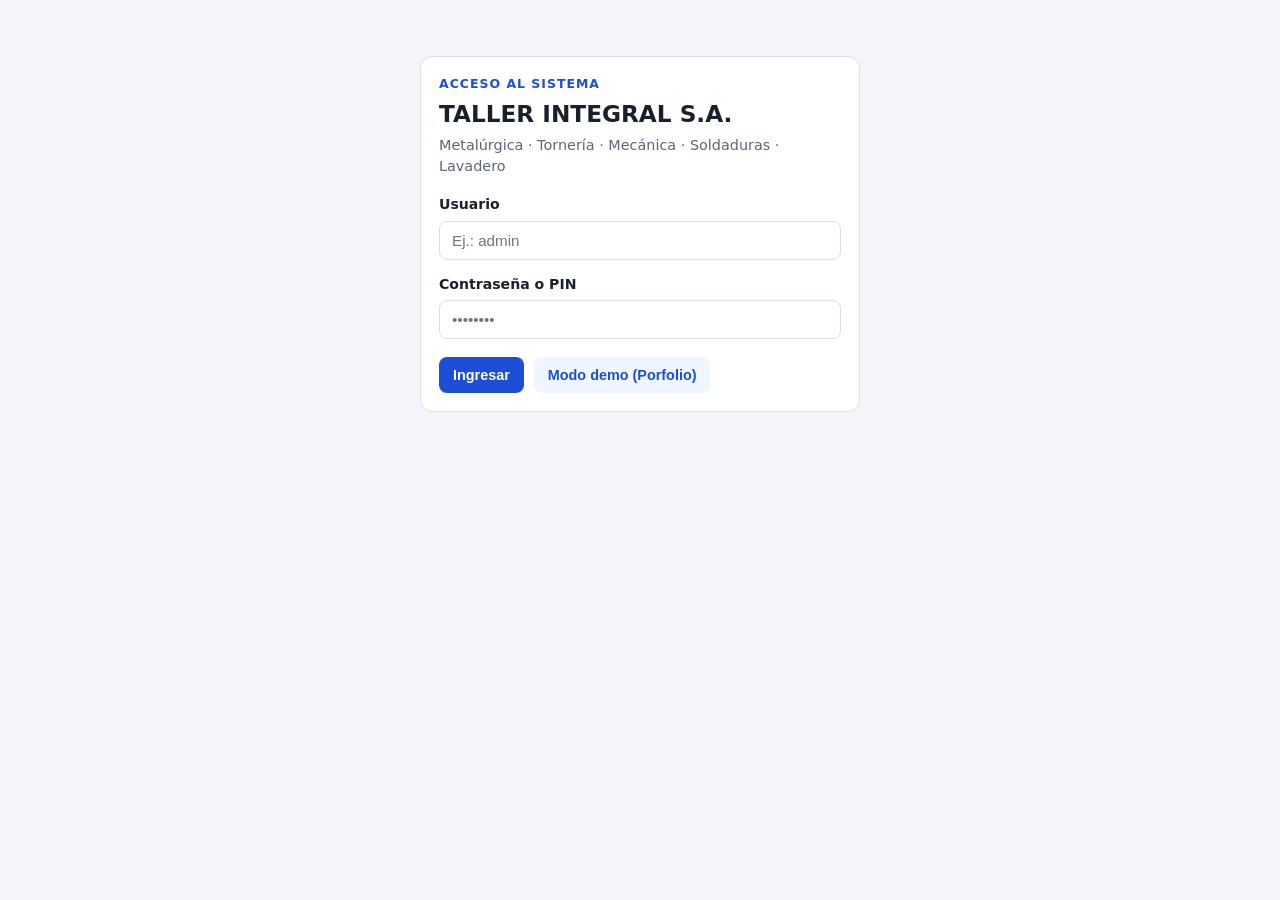
<file: index.html>
<!doctype html>
<html lang="es">
  <head>
    <meta charset="UTF-8" />
    <meta http-equiv="refresh" content="0; url=src/pages/index.html" />
    <title>Taller Integral S.A.</title>
  </head>
  <body>
    <p>Redirigiendo a <a href="src/pages/index.html">Taller Integral S.A.</a>...</p>
  </body>
</html>
</file>
<file: src/css/styles.css>
:root {
  --bg: #f3f5f8;
  --card: #ffffff;
  --text: #18202c;
  --muted: #5a6678;
  --border: #d8e0ea;
  --primary: #1d4ed8;
  --primary-hover: #1e40af;
  --accent-bg: #eff6ff;
  --danger: #b91c1c;
}

* {
  box-sizing: border-box;
}

body {
  margin: 0;
  font-family: system-ui, -apple-system, Segoe UI, Roboto, sans-serif;
  background: var(--bg);
  color: var(--text);
  line-height: 1.45;
}

.container {
  max-width: 860px;
  margin: 0 auto;
  padding: 16px;
  display: grid;
  gap: 16px;
}

.card {
  background: var(--card);
  border: 1px solid var(--border);
  border-radius: 12px;
  padding: 18px;
}

.header-taller {
  display: flex;
  flex-wrap: wrap;
  justify-content: space-between;
  gap: 12px;
  align-items: flex-start;
}

.eyebrow {
  margin: 0 0 4px;
  font-size: 0.78rem;
  font-weight: 700;
  letter-spacing: 0.08em;
  color: var(--primary);
}

h1 {
  margin: 0;
  font-size: 1.45rem;
}

h2 {
  margin: 0 0 14px;
  font-size: 1.08rem;
}

.rubros,
.contacto-taller p {
  margin: 4px 0 0;
  font-size: 0.9rem;
  color: var(--muted);
}

.grid-datos {
  display: grid;
  grid-template-columns: repeat(auto-fit, minmax(220px, 1fr));
  gap: 12px;
}

.campo {
  display: flex;
  flex-direction: column;
  gap: 6px;
}

label {
  font-size: 0.88rem;
  font-weight: 600;
}

input {
  width: 100%;
  padding: 10px 12px;
  border: 1px solid var(--border);
  border-radius: 8px;
  font-size: 0.95rem;
  color: var(--text);
  background: #fff;
}

input:focus {
  outline: 2px solid rgba(29, 78, 216, 0.25);
  border-color: var(--primary);
}

.input-con-accion {
  display: flex;
  gap: 8px;
}

.section-head {
  display: flex;
  justify-content: space-between;
  align-items: center;
  gap: 12px;
  margin-bottom: 12px;
}

.section-head h2 {
  margin: 0;
}

.items-lista {
  display: grid;
  gap: 10px;
}

.item-fila {
  display: grid;
  grid-template-columns: 1fr 165px auto;
  gap: 10px;
  align-items: center;
  padding: 10px;
  border: 1px solid var(--border);
  border-radius: 10px;
  background: #fafbfd;
}

.btn-primario,
.btn-secundario,
.btn-eliminar {
  border: none;
  border-radius: 8px;
  padding: 10px 14px;
  font-size: 0.9rem;
  font-weight: 600;
  cursor: pointer;
}

.btn-primario {
  background: var(--primary);
  color: #fff;
}

.btn-primario:hover {
  background: var(--primary-hover);
}

.btn-secundario {
  background: var(--accent-bg);
  color: var(--primary);
  white-space: nowrap;
}

.btn-eliminar {
  background: #fef2f2;
  color: var(--danger);
  padding: 10px 12px;
}

.total-box {
  margin-top: 16px;
  padding: 14px 16px;
  border-radius: 10px;
  background: var(--accent-bg);
  display: flex;
  justify-content: space-between;
  align-items: center;
  font-size: 1.05rem;
}

.total-box strong {
  font-size: 1.25rem;
  color: var(--primary);
}

@media (max-width: 640px) {
  .item-fila {
    grid-template-columns: 1fr;
  }

  .btn-eliminar {
    width: 100%;
  }
}

select {
  width: 100%;
  padding: 10px 12px;
  border: 1px solid var(--border);
  border-radius: 8px;
  font-size: 0.95rem;
  color: var(--text);
  background: #fff;
}

.resumen-pagos {
  margin-top: 14px;
  padding: 14px;
  border-radius: 10px;
  background: #f8fafc;
  border: 1px solid var(--border);
  display: grid;
  gap: 8px;
}

.fila-resumen {
  display: flex;
  justify-content: space-between;
  align-items: center;
  font-size: 0.95rem;
}

.saldo-destacado {
  padding-top: 8px;
  border-top: 1px dashed var(--border);
  font-size: 1.05rem;
}

.saldo-destacado strong {
  color: var(--danger);
}

.acciones-recibo {
  margin-top: 14px;
  display: flex;
  flex-wrap: wrap;
  gap: 10px;
}

.recibo-box {
  border-left: 4px solid var(--primary);
}

.recibo-header {
  display: flex;
  justify-content: space-between;
  align-items: flex-start;
  gap: 12px;
  margin-bottom: 12px;
}

.recibo-header h3 {
  margin: 0;
  font-size: 1.1rem;
}

.badge-recibo {
  background: var(--accent-bg);
  color: var(--primary);
  font-weight: 700;
  padding: 6px 10px;
  border-radius: 999px;
  font-size: 0.85rem;
}

.recibo-detalle {
  display: grid;
  gap: 6px;
  font-size: 0.95rem;
}

@media print {
  body {
    background: #fff;
  }

  .container > *:not(#reciboPreview) {
    display: none !important;
  }

  #reciboPreview {
    display: block !important;
    border: none;
    box-shadow: none;
  }

  .acciones-recibo {
    display: none !important;
  }
}   

.guardados-lista {
  display: grid;
  gap: 10px;
}

.guardado-item {
  border: 1px solid var(--border);
  border-radius: 10px;
  padding: 12px;
  background: #fafbfd;
  display: flex;
  flex-wrap: wrap;
  justify-content: space-between;
  align-items: center;
  gap: 10px;
}

.guardado-info p {
  margin: 2px 0 0;
  font-size: 0.88rem;
  color: var(--muted);
}

.guardado-acciones {
  display: flex;
  gap: 8px;
}

.texto-vacio {
  margin: 0;
  color: var(--muted);
  font-size: 0.92rem;
}

.tabs-nav {
  display: flex;
  flex-wrap: wrap;
  gap: 8px;
}

.tab-btn {
  border: 1px solid var(--border);
  background: var(--card);
  color: var(--text);
  padding: 10px 14px;
  border-radius: 10px;
  font-size: 0.92rem;
  font-weight: 600;
  cursor: pointer;
}

.tab-btn.activa {
  background: var(--primary);
  color: #fff;
  border-color: var(--primary);
}

.vista-seccion {
  display: grid;
  gap: 16px;
}

.vista-seccion[hidden] {
  display: none;
}

.campo-full {
  grid-column: 1 / -1;
  align-items: flex-start;
}

.campo-full .btn-primario {
  width: auto;
}

.filtro-box {
  margin-bottom: 12px;
}

.login-card {
  max-width: 440px;
  width: 100%;
  margin: 40px auto;
}

.login-header {
  margin-bottom: 18px;
}

.login-form {
  display: grid;
  gap: 14px;
}

.login-error {
  margin: 0;
  color: var(--danger);
  font-size: 0.9rem;
  font-weight: 600;
}

.login-acciones {
  display: flex;
  flex-wrap: wrap;
  gap: 10px;
  margin-top: 4px;
}

.usuario-activo {
  margin-top: 6px !important;
  font-size: 0.85rem;
  color: var(--primary);
  font-weight: 600;
}

.btn-salir {
  margin-top: 8px;
  padding: 6px 10px;
  font-size: 0.82rem;
}
.btn-importar {
  display: inline-flex;
  align-items: center;
  cursor: pointer;
}
.estado-select {
  border: 1px solid var(--border);
  background: #f8fafc;
  color: var(--text);
  border-radius: 8px;
  padding: 6px 10px;
  font-size: 0.85rem;
  font-weight: 600;
  cursor: pointer;
}
</file>
